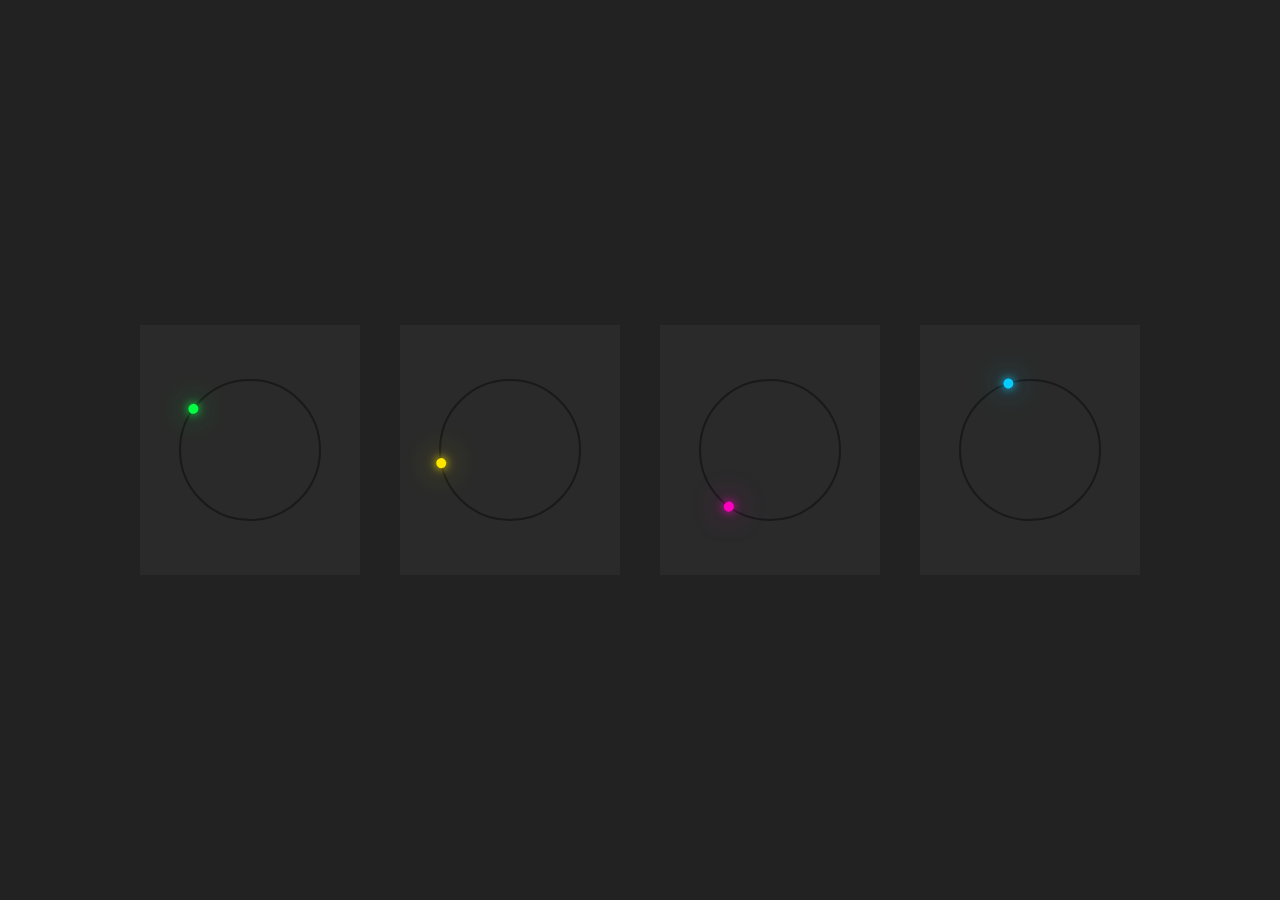
<file: circular-progress/index.html>
<!DOCTYPE html>
<html lang="en">
  <head>
    <meta charset="UTF-8" />
    <meta http-equiv="X-UA-Compatible" content="IE=edge" />
    <meta name="viewport" content="width=device-width, initial-scale=1.0" />
    <title>infinity</title>
    <link rel="stylesheet" href="style.css" />
  </head>
  <body>
    <div class="container">
      <div class="card">
        <div class="percent" style="--clr: #04fc43; --num: 85">
          <div class="dot"></div>
          <svg>
            <circle cx="70" cy="70" r="70"></circle>
            <circle cx="70" cy="70" r="70"></circle>
          </svg>
          <div class="number">
            <h2>85<span>%</span></h2>
            <p>html</p>
          </div>
        </div>
      </div>

      <div class="card">
        <div class="percent" style="--clr: #fee800; --num: 72">
          <div class="dot"></div>
          <svg>
            <circle cx="70" cy="70" r="70"></circle>
            <circle cx="70" cy="70" r="70"></circle>
          </svg>
          <div class="number">
            <h2>72<span>%</span></h2>
            <p>css</p>
          </div>
        </div>
      </div>

      <div class="card">
        <div class="percent" style="--clr: #ff00be; --num: 60">
          <div class="dot"></div>
          <svg>
            <circle cx="70" cy="70" r="70"></circle>
            <circle cx="70" cy="70" r="70"></circle>
          </svg>
          <div class="number">
            <h2>60<span>%</span></h2>
            <p>javascript</p>
          </div>
        </div>
      </div>

      <div class="card">
        <div class="percent" style="--clr: #06ccff; --num: 95">
          <div class="dot"></div>
          <svg>
            <circle cx="70" cy="70" r="70"></circle>
            <circle cx="70" cy="70" r="70"></circle>
          </svg>
          <div class="number">
            <h2>95<span>%</span></h2>
            <p>photoshop</p>
          </div>
        </div>
      </div>
    </div>
  </body>
</html>
</file>
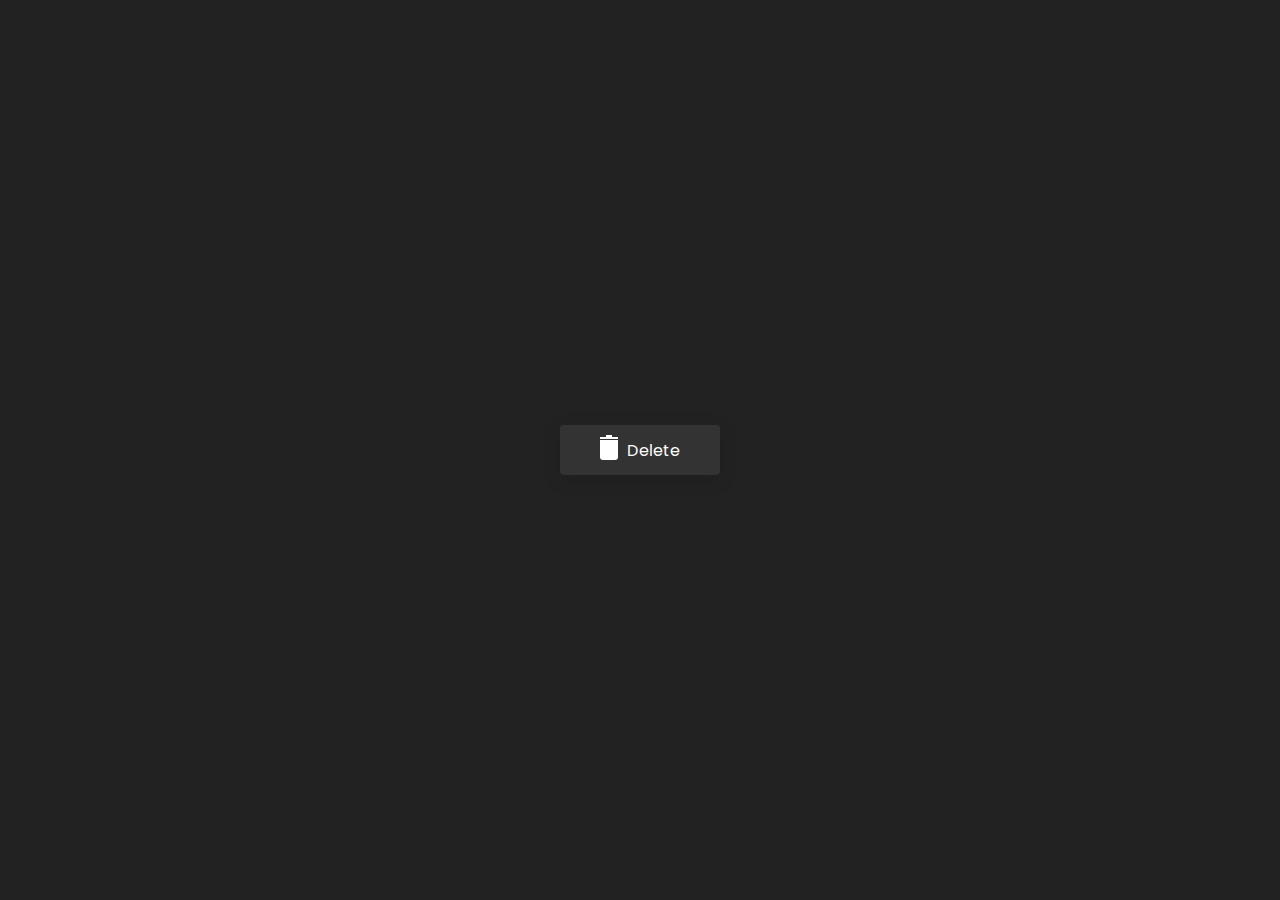
<file: delete-button/index.html>
<!DOCTYPE html>
<html lang="en">
  <head>
    <meta charset="UTF-8" />
    <meta http-equiv="X-UA-Compatible" content="IE=edge" />
    <meta name="viewport" content="width=device-width, initial-scale=1.0" />
    <title>Document</title>
    <link rel="stylesheet" href="style.css" />
  </head>
  <body>
    <a href="#" class="btn">
      <span></span>
      <text>Delete</text>
    </a>

    <script>
      let btn = document.querySelector(".btn");
      btn.onclick = function () {
        btn.classList.toggle("active");
      };
    </script>
  </body>
</html>
</file>
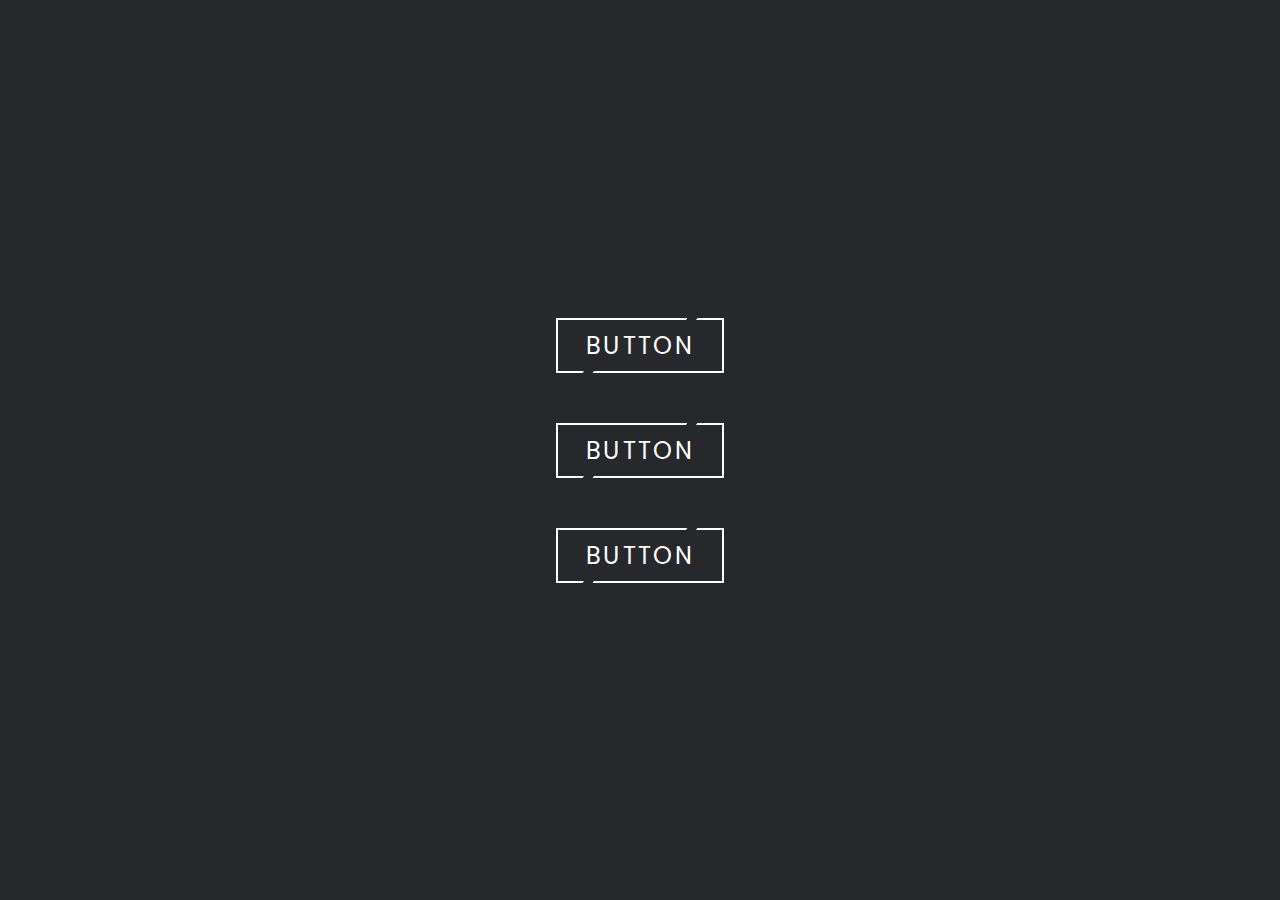
<file: glowing-button/index.html>
<!DOCTYPE html>
<html lang="en">
  <head>
    <meta charset="UTF-8" />
    <meta http-equiv="X-UA-Compatible" content="IE=edge" />
    <meta name="viewport" content="width=device-width, initial-scale=1.0" />
    <title>Document</title>
    <link rel="stylesheet" href="style.css" />
  </head>
  <body>
    <a href="#" style="--clr: #1e9bff">
      <span>Button</span>
      <i></i>
    </a>

    <a href="#" style="--clr: #6eff3e">
      <span>Button</span>
      <i></i>
    </a>

    <a href="#" style="--clr: #ff1867">
      <span>Button</span>
      <i></i>
    </a>
  </body>
</html>
</file>
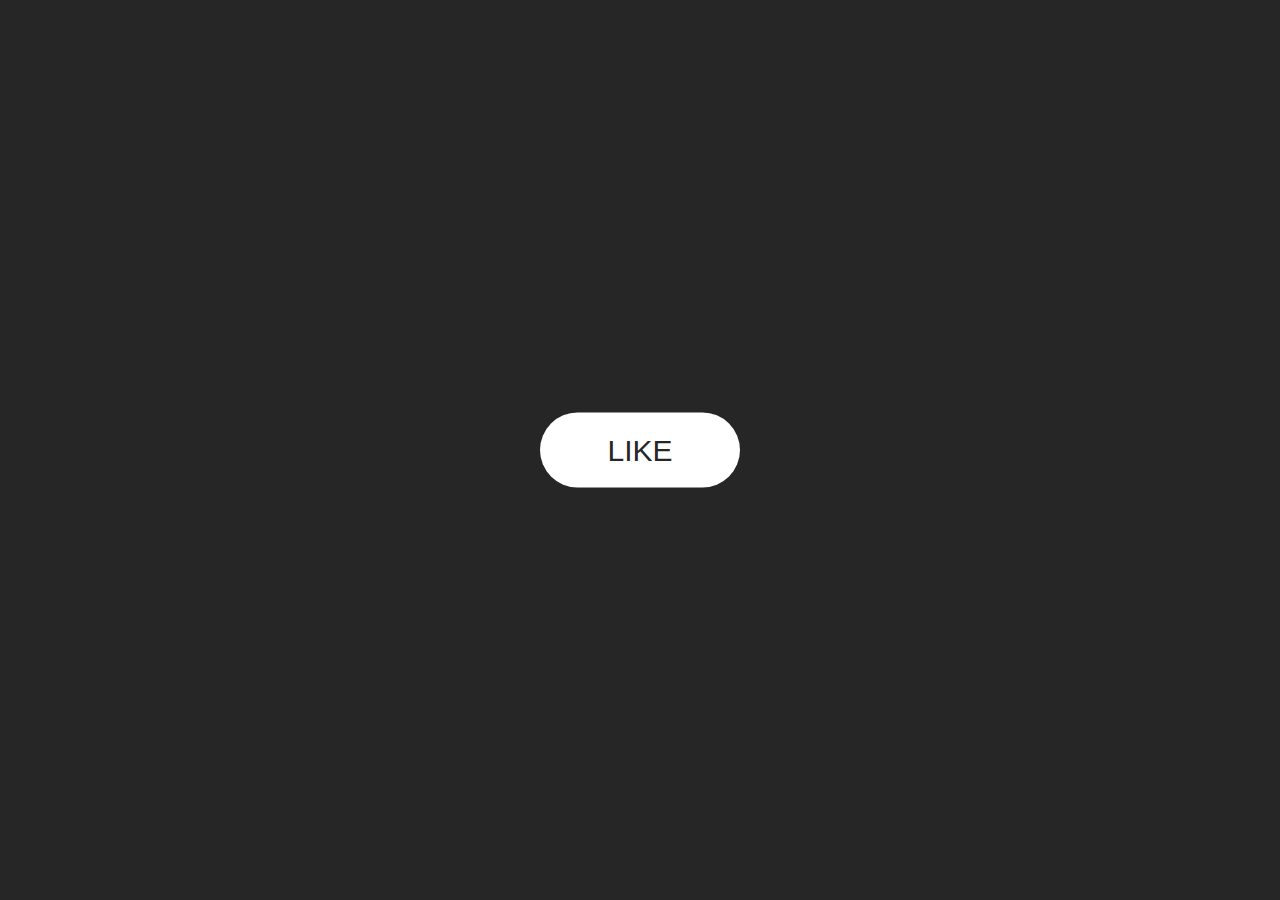
<file: heart-button/index.html>
<!DOCTYPE html>
<html lang="en">
  <head>
    <meta charset="UTF-8" />
    <meta http-equiv="X-UA-Compatible" content="IE=edge" />
    <meta name="viewport" content="width=device-width, initial-scale=1.0" />
    <title>Document</title>
    <link rel="stylesheet" href="style.css" />
  </head>
  <body>
    <a href="#">Like</a>
    <script>
      const aEl = document.querySelector("a");
      aEl.onclick = function () {
        aEl.classList.toggle("active");
      };
    </script>
  </body>
</html>
</file>
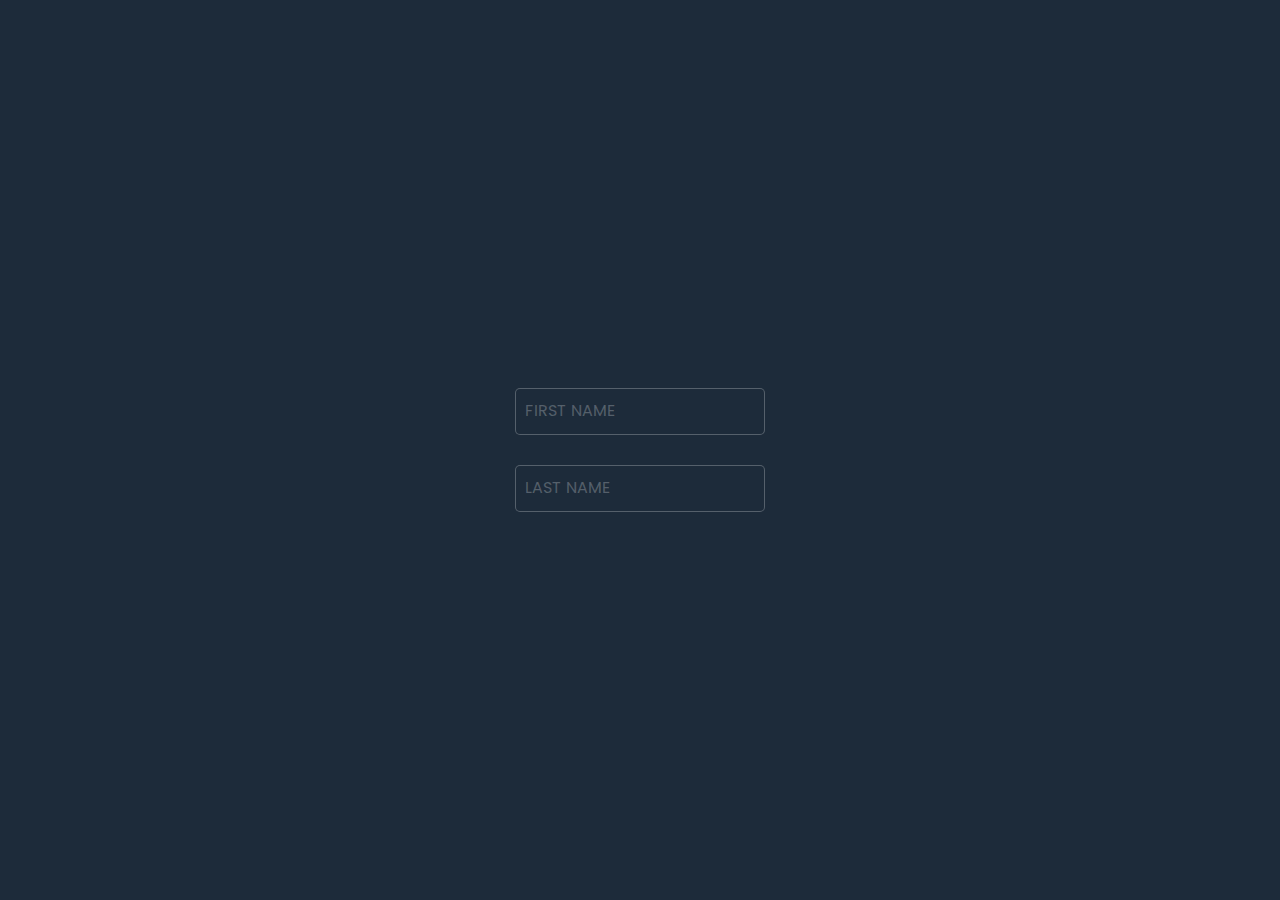
<file: input-field/index.html>
<!DOCTYPE html>
<html lang="en">
  <head>
    <meta charset="UTF-8" />
    <meta http-equiv="X-UA-Compatible" content="IE=edge" />
    <meta name="viewport" content="width=device-width, initial-scale=1.0" />
    <title>Document</title>
    <link rel="stylesheet" href="style.css" />
  </head>
  <body>
    <div class="inputBox">
      <input type="text" required="required" />
      <span>First Name</span>
    </div>
    <div class="inputBox">
      <input type="text" required="required" />
      <span>Last Name</span>
    </div>
  </body>
</html>
</file>
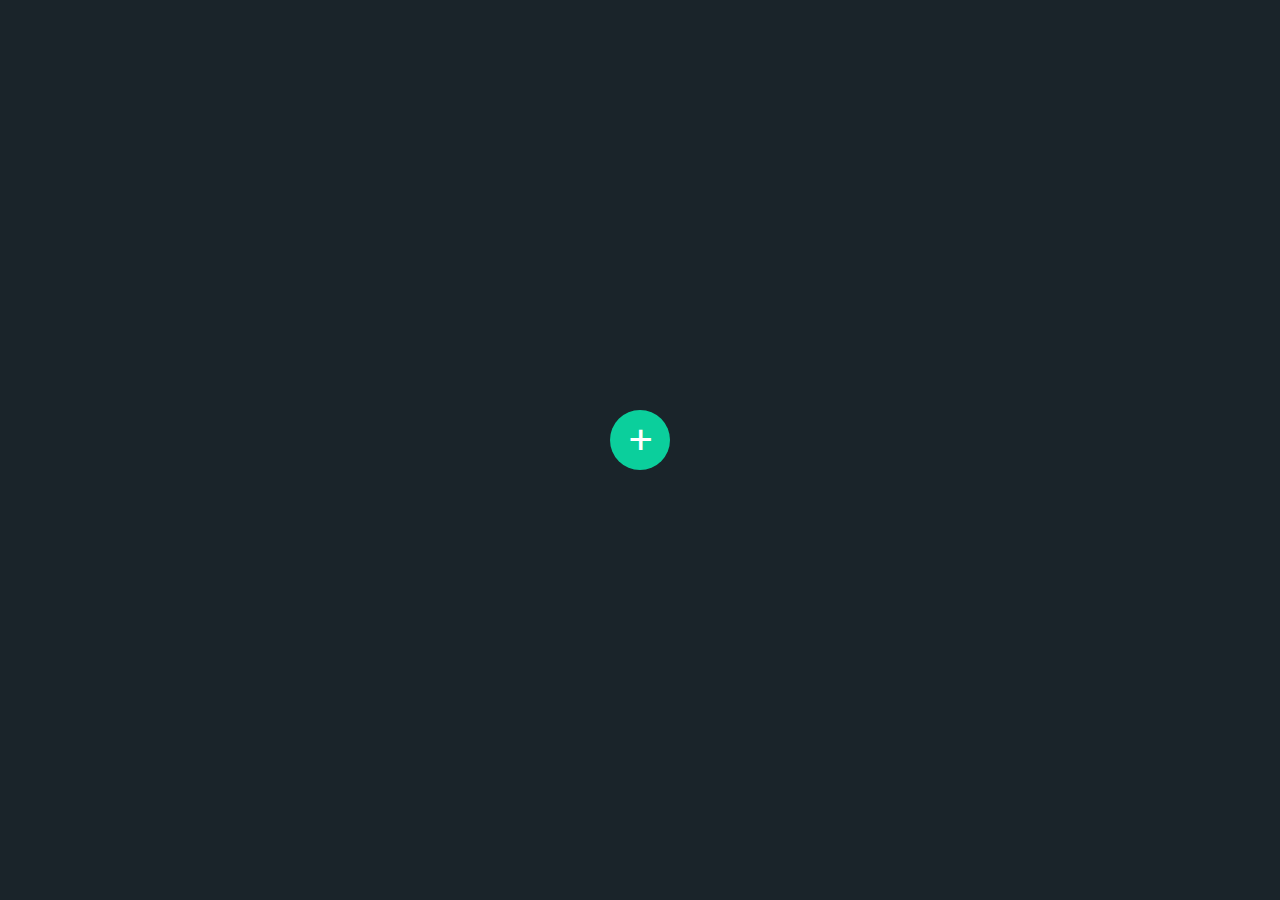
<file: popup-box/index.html>
<!DOCTYPE html>
<html lang="en">
  <head>
    <meta charset="UTF-8" />
    <meta http-equiv="X-UA-Compatible" content="IE=edge" />
    <meta name="viewport" content="width=device-width, initial-scale=1.0" />
    <title>Document</title>
    <link rel="stylesheet" href="style.css" />
  </head>
  <body>
    <div class="container">
      <div class="content">
        <h2>Heading...</h2>
        <p>
          Lorem ipsum dolor sit amet consectetur adipisicing elit. Tempora quod
          illo earum debitis nam eaque saepe dolores pariatur ipsam eligendi
          enim laudantium ab et, recusandae nostrum sit dolorum quaerat quia!
        </p>
      </div>
      <div class="toggleBtn"></div>
    </div>

    <script>
      let container = document.querySelector(".container");
      let toggleBtn = document.querySelector(".toggleBtn");
      toggleBtn.onclick = function () {
        container.classList.toggle("active");
      };
    </script>
  </body>
</html>
</file>
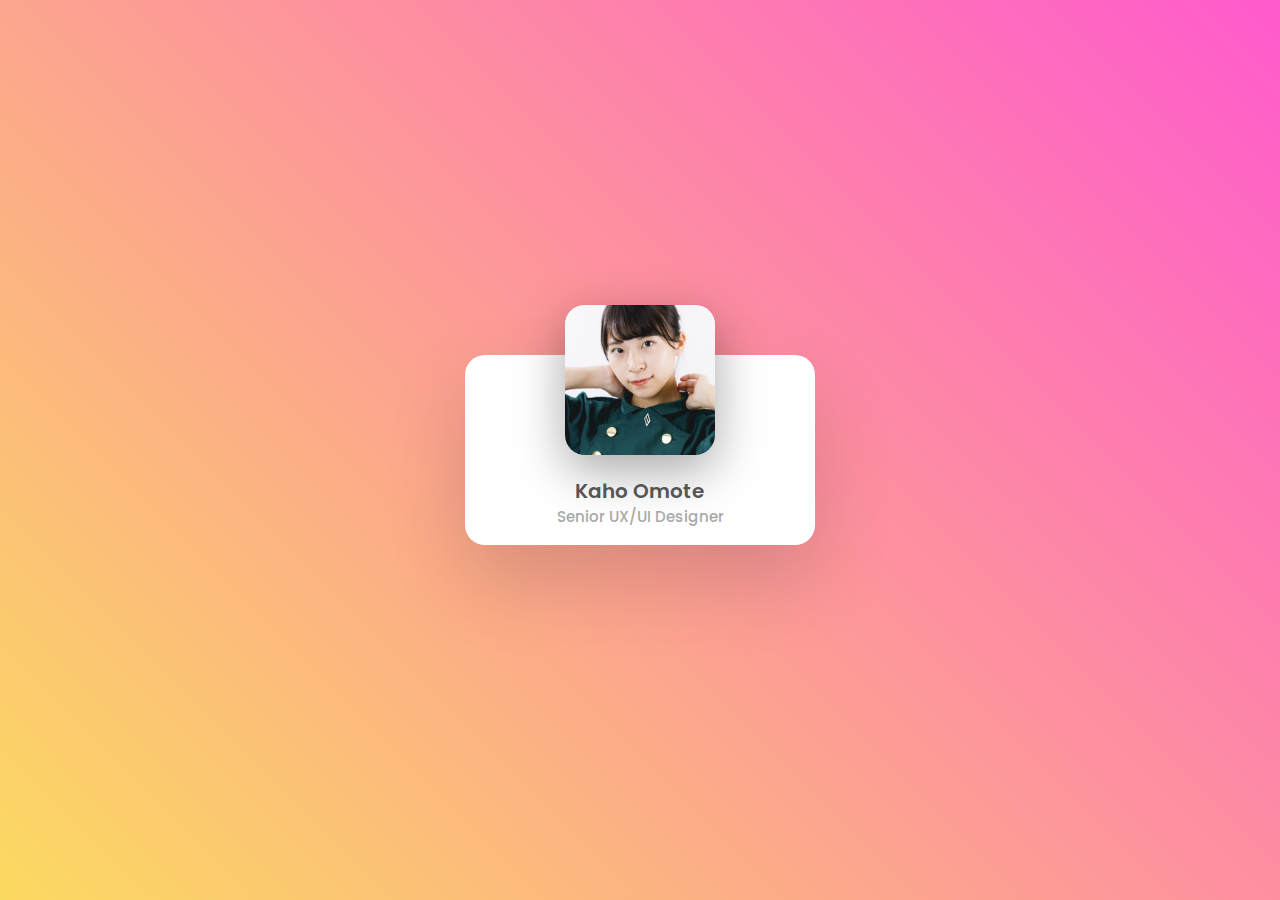
<file: profile-card/index.html>
<!DOCTYPE html>
<html lang="en">
  <head>
    <meta charset="UTF-8" />
    <meta http-equiv="X-UA-Compatible" content="IE=edge" />
    <meta name="viewport" content="width=device-width, initial-scale=1.0" />
    <title>Document</title>
    <link rel="stylesheet" href="style.css" />
  </head>
  <body>
    <div class="card">
      <div class="imgBx">
        <img src="img.jpg" />
      </div>

      <div class="content">
        <div class="details">
          <h2>Kaho Omote<br /><span>Senior UX/UI Designer</span></h2>

          <div class="data">
            <h3>342<br /><span>Posts</span></h3>
            <h3>120k<br /><span>Followers</span></h3>
            <h3>285<br /><span>Following</span></h3>
          </div>

          <div class="actionBtn">
            <button>Follow</button>
            <button>Message</button>
          </div>
        </div>
      </div>
    </div>
  </body>
</html>
</file>
<file: circular-progress/style.css>
@import url("https://fonts.googleapis.com/css?family=Roboto:300,400,500,700,900&display=swap");

* {
  margin: 0;
  padding: 0;
  box-sizing: border-box;
  font-family: "Roboto", sans-serif;
}

body {
  display: flex;
  justify-content: center;
  align-items: center;
  min-height: 100vh;
  background-color: #222;
}

.container {
  position: relative;
  display: flex;
  justify-content: center;
  align-items: center;
  flex-wrap: wrap;
  gap: 40px;
  padding: 40px 0;
}

.container .card {
  position: relative;
  width: 220px;
  height: 250px;
  background: #2a2a2a;
  display: flex;
  justify-content: center;
  align-items: center;
}

.container .card .percent
{
  position: relative;
  width: 150px;
  height: 150px;
}

.container .card .percent svg {
  position: relative;
  width: 150px;
  height: 150px;
  transform: rotate(270deg);
}

.container .card .percent svg circle {
  width: 100%;
  height: 100%;
  fill: transparent;
  stroke-width: 2px;
  stroke: #191919;
  transform: translate(5px, 5px);
}

.container .card .percent svg circle:nth-child(2) {
  stroke: var(--clr);
  stroke-dasharray: 440;
  stroke-dashoffset: calc(440 - (440 * var(--num)) / 100);
  opacity: 0;
  animation: fadeIn 5s linear forwards infinite;
}

@keyframes fadeIn {
  50% {
    opacity: 0;
  }
  70%, 100% {
    opacity: 1;
  }
}

.dot {
  position: absolute;
  inset: 5px;
  z-index: 10;
  transform: rotate(calc(3.6deg * var(--num)));
  animation: animateDot 5s linear forwards infinite;
}

@keyframes animateDot {
  0% {
    transform: rotate(0deg);
  }
  40% {
    transform: rotate(calc(3.6deg * var(--num)));
  }
}

.dot::before {
  content: "";
  position: absolute;
  top: -5px;
  left: 50%;
  transform: translateX(-50%);
  width: 10px;
  height: 10px;
  border-radius: 50%;
  background-color: var(--clr);
  box-shadow: 0 0 10px var(--clr), 0 0 30px var(--clr);
}

.number {
  position: absolute;
  inset: 0;
  display: flex;
  justify-content: center;
  align-items: center;
  flex-direction: column;
  opacity: 0;
  animation: fadeIn 5s linear forwards infinite;
}

.number h2 {
  display: flex;
  justify-content: center;
  align-items: center;
  color: #fff;
  font-weight: 700;
  font-size: 2.5em;
}

.number h2 span {
  font-weight: 300;
  color: #fff;
  font-size: 0.5em;
}

.number p {
  font-weight: 300;
  font-size: 0.75em;
  letter-spacing: 2px;
  text-transform: uppercase;
  color: rgba(255, 255, 255, 0.75);
}
</file>
<file: delete-button/style.css>
@import url("https://fonts.googleapis.com/css?family=Poppins:200,300,400,500,600,700,800,900&display=swap");

* {
  margin: 0;
  padding: 0;
  box-sizing: border-box;
  font-family: "Poppins", sans-serif;
}

body {
  display: flex;
  justify-content: center;
  align-items: center;
  min-height: 100vh;
  background: #222;
}

a {
  position: absolute;
  width: 160px;
  height: 50px;
  background: #333;
  border-radius: 4px;
  display: flex;
  justify-content: center;
  align-items: center;
  transition: 0.5s;
  box-shadow: 0 5px 20px rgba(0, 0, 0, 0.1);
  overflow: hidden;
}

a.active {
  background: #2196f3;
}

a span {
  position: absolute;
  left: 40px;
  width: 18px;
  height: 20px;
  display: inline-block;
  background: #fff;
  border-bottom-left-radius: 3px;
  border-bottom-right-radius: 3px;
  transition: 0.5s;
  text-decoration: none;
}

a:hover span {
  transform: scale(1.5) rotate(60deg) translateY(10px);
}

a.active span {
  left: 50%;
  transform: translateX(-50%) rotate(-45deg);
  border-radius: 0;
  width: 20px;
  height: 10px;
  background: transparent;
  border-left: 2px solid #fff;
  border-bottom: 2px solid #fff;
}

a span::before {
  content: "";
  position: absolute;
  top: -3px;
  width: 100%;
  height: 2px;
  background: #fff;
  box-shadow: 12px -2px 0 #333, 12px -3px 0 #333, 12px -1px 0 #333,
    6px -2px 0 #fff;
  transition: 0.5s;
}

a.active:hover span::before,
a.active span::before {
  transform: scale(0);
}

a:hover span::before {
  transform: rotate(-90deg) translateX(50%) translateY(-10px);
}

a text {
  position: absolute;
  right: 40px;
  color: #fff;
  transition: 0.5s;
}

a:hover text,
a.active text {
  transform: translateX(-50px) translateY(-5px) scale(0);
}
</file>
<file: glowing-button/style.css>
@import url("https://fonts.googleapis.com/css2?family=Poppins:wght@300;400;500;600;700;800;900&display=swap");

* {
  margin: 0;
  padding: 0;
  box-sizing: border-box;
  font-family: "Poppins", sans-serif;
}

body {
  display: flex;
  justify-content: center;
  align-items: center;
  min-height: 100vh;
  background: #27282c;
  flex-direction: column;
  gap: 50px;
}

a {
  position: relative;
  background: #fff;
  color: #fff;
  text-decoration: none;
  text-transform: uppercase;
  font-size: 1.5em;
  letter-spacing: 0.1em;
  font-weight: 400;
  padding: 10px 30px;
  transition: 0.5s;
}

a:hover {
  background: var(--clr);
  color: var(--clr);
  letter-spacing: 0.25em;
  box-shadow: 0 0 35px var(--clr);
}

a:before {
  content: "";
  position: absolute;
  inset: 2px;
  background: #27282c;
}

a span {
  position: relative;
  z-index: 1;
}

a i {
  position: absolute;
  inset: 0;
  display: block;
}

a i::before {
  content: "";
  position: absolute;
  top: 0;
  left: 80%;
  width: 10px;
  height: 4px;
  background: #27282c;
  transform: translateX(-50%) skewX(325deg);
  transition: 0.5s;
}

a:hover i::before {
  left: 20%;
  width: 20px;
}

a i::after {
  content: "";
  position: absolute;
  bottom: 0;
  left: 20%;
  width: 10px;
  height: 4px;
  background: #27282c;
  transform: translateX(-50%) skewX(325deg);
  transition: 0.5s;
}

a:hover i::after {
  left: 80%;
  width: 20px;
}
</file>
<file: heart-button/style.css>
body {
  margin: 0;
  padding: 0;
  background: #262626;
  font-family: sans-serif;
}

a {
  position: absolute;
  top: 50%;
  left: 50%;
  transform: translate(-50%, -50%);
  width: 200px;
  height: 75px;
  background: #fff;
  border-radius: 75px;
  line-height: 75px;
  text-align: center;
  font-size: 30px;
  text-decoration: none;
  color: #262626;
  transition: 0.5s;
  text-transform: uppercase;
}

a.active {
  background: transparent;
  color: #fff;
}

a::before {
  content: "";
  position: absolute;
  top: 0;
  left: 0;
  background: #ff0047;
  width: 50%;
  height: 100%;
  transition: 0.5s;
  z-index: -1;
  transform: translateX(-200px) rotate(-325deg);
  opacity: 0;
  visibility: hidden;
}

a.active::before {
  left: 30.5px;
  transform: translateX(0) rotate(35deg);
  border-top-left-radius: 75px;
  border-bottom-left-radius: 75px;
  opacity: 1;
  visibility: visible;
}

a::after {
  content: "";
  position: absolute;
  top: 0;
  right: 0;
  background: #ff0047;
  width: 50%;
  height: 100%;
  transition: 0.5s;
  z-index: -1;
  transform: translateX(200px) rotate(325deg);
  opacity: 0;
  visibility: hidden;
}

a.active::after {
  right: 30.5px;
  transform: translateX(0) rotate(-35deg);
  border-top-right-radius: 75px;
  border-bottom-right-radius: 75px;
  opacity: 1;
  visibility: visible;
}
</file>
<file: input-field/style.css>
@import url("https://fonts.googleapis.com/css2?family=Poppins:wght@300;400;500;600;700;800;900&display=swap");

* {
  margin: 0;
  padding: 0;
  box-sizing: border-box;
  font-family: "Poppins", sans-serif;
}

body {
  display: flex;
  justify-content: center;
  align-items: center;
  min-height: 100vh;
  flex-direction: column;
  gap: 30px;
  background: #1d2b3a;
}

.inputBox {
  position: relative;
  width: 250px;
}

.inputBox input {
  width: 100%;
  padding: 10px;
  border: 1px solid rgba(255, 255, 255, 0.25);
  background: #1d2b3a;
  border-radius: 5px;
  outline: none;
  color: #fff;
  font-size: 1em;
  transition: 0.5s;
}

.inputBox span {
  position: absolute;
  left: 0;
  padding: 10px;
  pointer-events: none;
  font-size: 1em;
  color: rgba(255, 255, 255, 0.25);
  text-transform: uppercase;
  transition: 0.5s;
}

.inputBox input:valid ~ span,
.inputBox input:focus ~ span {
  color: #00dfc4;
  transform: translateX(10px) translateY(-7px);
  font-size: 0.65em;
  padding: 0 10px;
  background: #1d2b3a;
  border-left: 1px solid #00dfc4;
  border-right: 1px solid #00dfc4;
  letter-spacing: 0.2em;
}

.inputBox:nth-child(2) input:valid ~ span,
.inputBox:nth-child(2) input:focus ~ span {
  background: #00dfc4;
  color: #1d2b3a;
  border-radius: 2px;
}

.inputBox input:valid,
.inputBox input:focus {
  border: 1px solid #00dfc4;
}
</file>
<file: popup-box/style.css>
@import url("https://fonts.googleapis.com/css2?family=Poppins:wght@300;400;500;600;700;800;900&display=swap");

* {
  margin: 0;
  padding: 0;
  box-sizing: border-box;
  font-family: "Poppins", sans-serif;
}

body {
  display: flex;
  justify-content: center;
  align-items: center;
  min-height: 100vh;
  background: #1a242a;
}

.container {
  position: relative;
  width: 0px;
  height: 0px;
  background: #37444b;
  border-radius: 25px;
  transition: 0.5s;
  display: flex;
  justify-content: center;
  align-items: center;
}

.container.active {
  width: 400px;
  height: 400px;
  transition-delay: 0.5s;
}

.container::before {
  content: "";
  position: absolute;
  bottom: -15px;
  width: 40px;
  height: 40px;
  background: #37444b;
  border-radius: 5px;
  opacity: 0;
  transition: 0.5s;
  transform: rotate(45deg);
}

.container.active::before {
  opacity: 1;
  transition-delay: 0.5s;
}

.container .content {
  min-width: 400px;
  padding: 40px;
  color: #fff;
  opacity: 0;
  transition: 0.5s;
  transform: scale(0);
}

.container.active .content {
  opacity: 1;
  transition-delay: 0.5s;
  transform: scale(1);
}

.toggleBtn {
  position: absolute;
  bottom: -20px;
  width: 60px;
  height: 60px;
  background: #0bcf9c;
  border-radius: 100%;
  cursor: pointer;
  display: flex;
  justify-content: center;
  align-items: center;
  transition: 0.5s;
}

.toggleBtn::before {
  content: "+";
  font-size: 2.5em;
  color: #fff;
}

.container.active .toggleBtn {
  bottom: -90px;
  transform: rotate(135deg);
  background: #ff5a57;
}
</file>
<file: profile-card/style.css>
@import url("https://fonts.googleapis.com/css2?family=Poppins:wght@300;400;500;600;700;800;900&display=swap");

* {
  margin: 0;
  padding: 0;
  box-sizing: border-box;
  font-family: "Poppins", sans-serif;
}

body {
  display: flex;
  justify-content: center;
  align-items: center;
  min-height: 100vh;
  background: linear-gradient(45deg, #fbda61, #ff5acd);
}

.card {
  position: relative;
  width: 350px;
  height: 190px;
  background: #fff;
  border-radius: 20px;
  box-shadow: 0 35px 80px rgba(0, 0, 0, 0.15);
  transition: 0.5s;
}

.card:hover {
  height: 450px;
}

.imgBx {
  position: absolute;
  left: 50%;
  top: -50px;
  transform: translateX(-50%);
  width: 150px;
  height: 150px;
  background: #fff;
  border-radius: 20px;
  box-shadow: 0 15px 50px rgba(0, 0, 0, 0.35);
  overflow: hidden;
  transition: 0.5s;
}

.card:hover .imgBx {
  width: 250px;
  height: 250px;
}

.imgBx img {
  position: absolute;
  top: 0;
  left: 0;
  width: 100%;
  height: 100%;
  object-fit: cover;
}

.card .content {
  position: absolute;
  width: 100%;
  height: 100%;
  display: flex;
  justify-content: center;
  align-items: flex-end;
  overflow: hidden;
}

.card .content .details {
  padding: 40px;
  text-align: center;
  width: 100%;
  transition: 0.5s;
  transform: translateY(150px);
}

.card:hover .content .details {
  transform: translateY(0px);
}

.card .content .details h2 {
  font-size: 1.25em;
  font-weight: 600;
  color: #555;
  line-height: 1.2em;
}

.card .content .details h2 span {
  font-size: 0.75em;
  font-weight: 500;
  opacity: 0.5;
}

.card .content .details .data {
  display: flex;
  justify-content: space-between;
  margin: 20px 0;
}

.card .content .details .data h3 {
  font-size: 1em;
  color: #555;
  line-height: 1.2em;
  font-weight: 600;
}

.card .content .details .data h3 span {
  font-size: 0.85em;
  font-weight: 400;
  opacity: 0.5;
}

.card .content .details .actionBtn {
  display: flex;
  justify-content: space-between;
}

.card .content .details .actionBtn button {
  padding: 10px 30px;
  border-radius: 5px;
  border: none;
  outline: none;
  font-size: 1em;
  font-weight: 500;
  background: #ff5f95;
  color: #fff;
  cursor: pointer;
}

.card .content .details .actionBtn button:nth-child(2) {
  border: 1px solid #999;
  color: #999;
  background: #fff;
}
</file>
